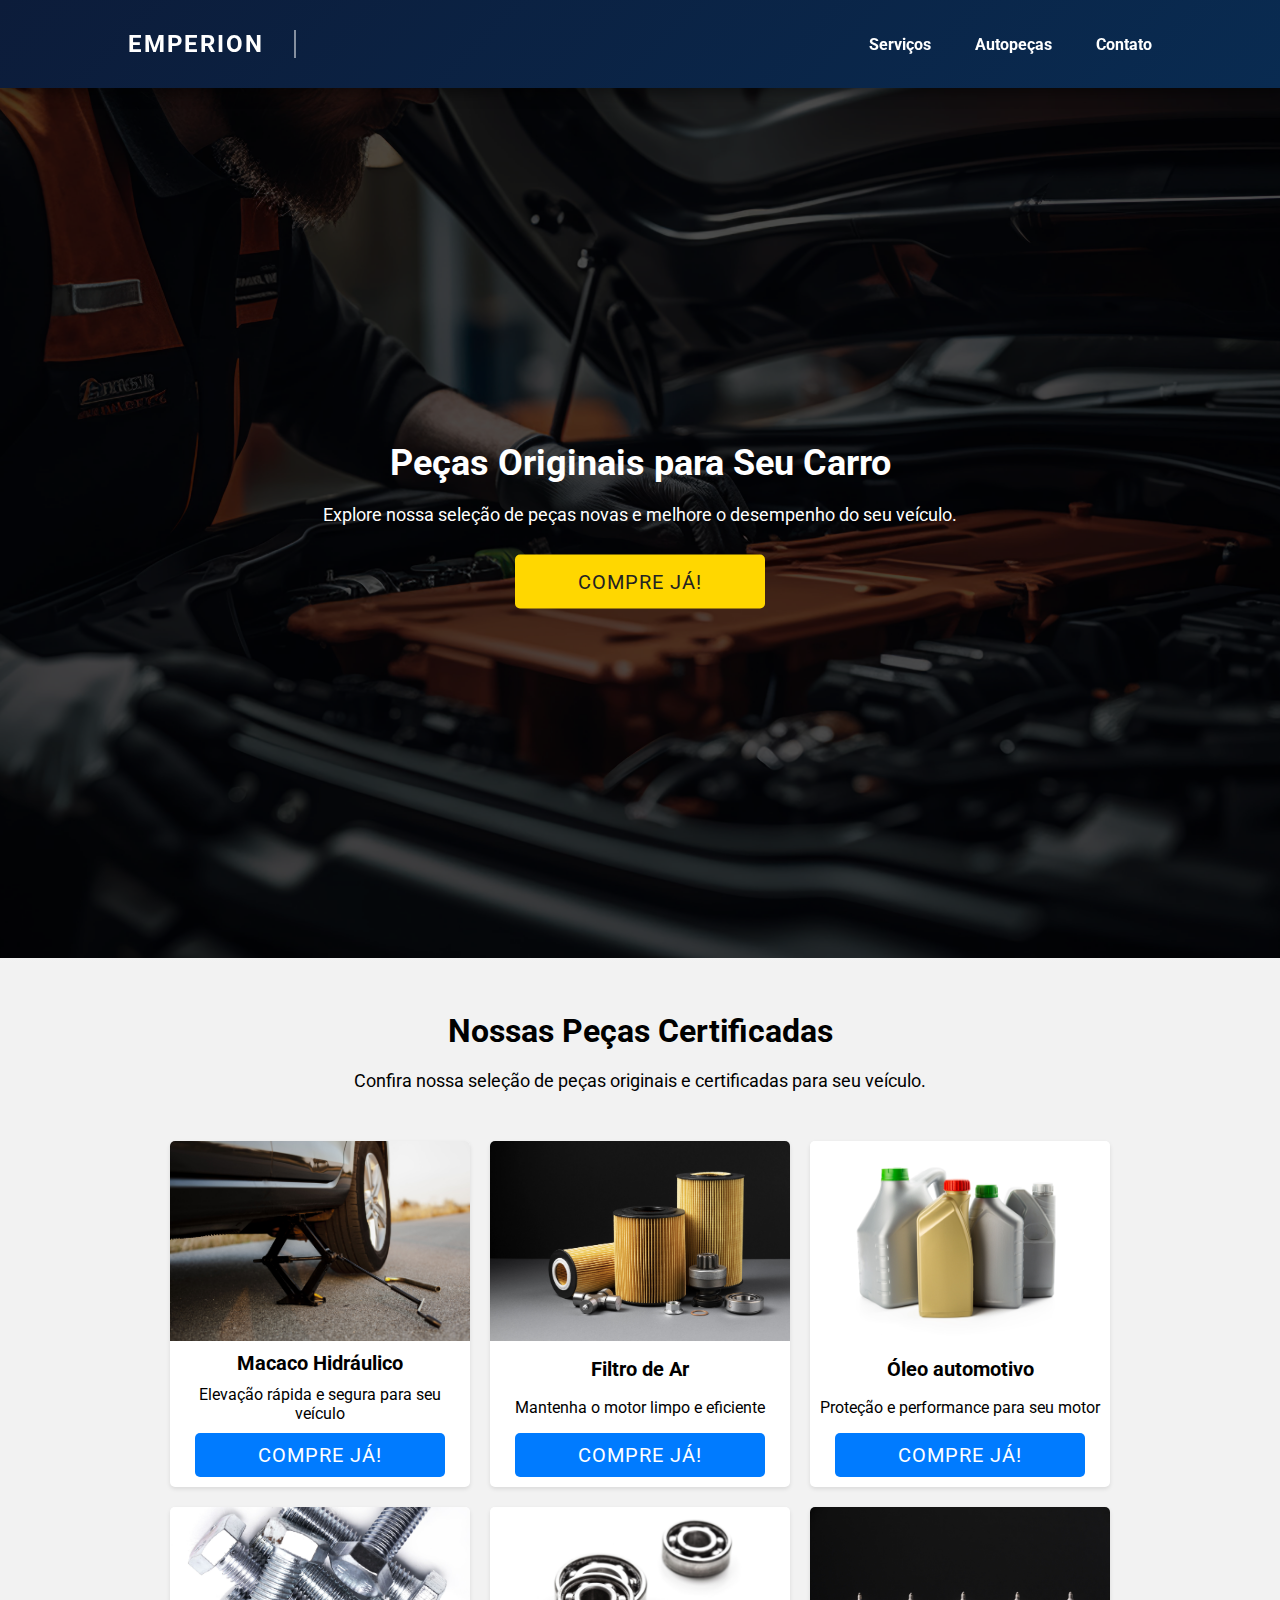
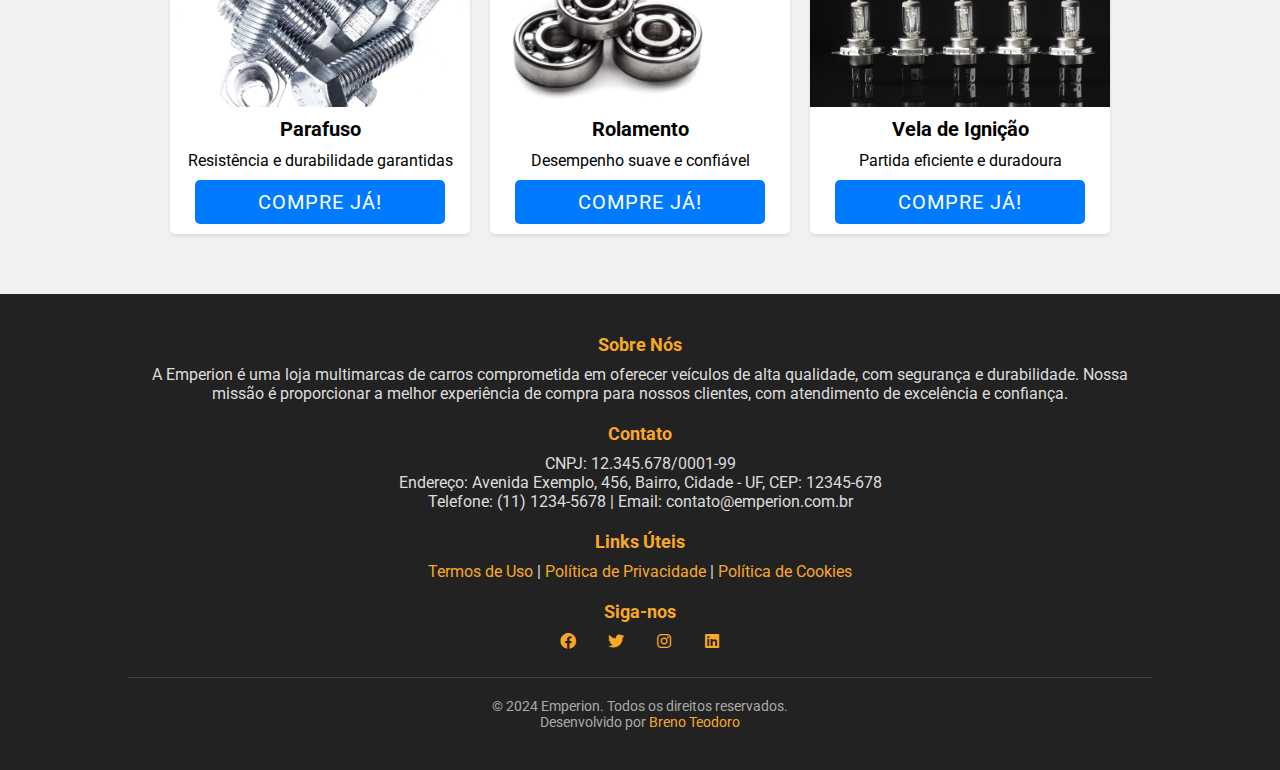
<file: pages/autopecas/autopecas.html>
<!DOCTYPE html>
<html lang="pt-br">
<head>
  <meta charset="UTF-8">
  <meta name="viewport" content="width=device-width, initial-scale=1.0">
  <!-- Font Awesome -->
  <link rel="stylesheet" href="https://cdnjs.cloudflare.com/ajax/libs/font-awesome/6.0.0-beta3/css/all.min.css">
  <!-- Roboto Font -->
  <link href="https://fonts.googleapis.com/css2?family=Roboto:wght@400;500;700&display=swap" rel="stylesheet">
  <link rel="stylesheet" href="/pages/style.css">
  <link rel="stylesheet" href="/pages/responsiveness.css">
  <script defer src="/pages/index.js"></script>
  <title>Peças Certificadas | EMPERION™</title>
</head>
<body>
  
  <header class="header">
    <div class="header-container">

      <div class="header-title"><a href="/pages/index/index.html">Emperion</a></div>
      
      <div class="menu">
        <nav class="header-nav">
          <a href="/pages/servicos/servicos.html">Serviços</a></li>
          <a href="/pages/autopecas/autopecas.html">Autopeças</a></li>
          <a href="#">Contato</a></li>
        </nav>
      </div>

      <button class="btn-menu" id="btn-menu" onclick="menuHamburguer()">
        <span class="linha"></span>
        <span class="linha"></span>
        <span class="linha"></span>
      </button>

      <div class="menu-mobile" id="menu-mobile">
        <nav class="header-nav">
          <a href="/pages/servicos/servicos.html">Serviços</a></li>
          <a href="/pages/autopecas/autopecas.html">Autopeças</a></li>
          <a href="#">Contato</a></li>
        </nav>
      </div>

    </div>
  </header>

  <div class="banner">
    <div class="banner-img">
      <img src="/assets/img/repairingCar.jpg" alt="">
      <div class="banner-overlay">
        <h2>Peças Originais para Seu Carro</h2>
        <p>Explore nossa seleção de peças novas e melhore o desempenho do seu veículo.</p>
        <a href="" class="btn-saiba-mais">Compre Já!</a>
      </div>
    </div>
  </div>  

      <section class="autoPartsSales">
        <div class="autoPartsSalesContent">
          <h2>Nossas Peças Certificadas</h2>
          <p>Confira nossa seleção de peças originais e certificadas para seu veículo.</p>
      
          <div class="autoPartsList">
            <div class="autoPartItem">
              <img src="/assets/autopecas/macacoHidraulico.jpg" alt="Part 1">
              <h3>Macaco Hidráulico</h3>
              <p>Elevação rápida e segura para seu veículo</p>
              <a href="#" class="btn-saiba-mais">Compre Já!</a>
            </div>
      
            <div class="autoPartItem">
              <img src="/assets/autopecas/filtroDeAr.jpg" alt="Part 2">
              <h3>Filtro de Ar</h3>
              <p>Mantenha o motor limpo e eficiente</p>
              <a href="#" class="btn-saiba-mais">Compre Já!</a>
            </div>

            <div class="autoPartItem">
              <img src="/assets/autopecas/oleoDeMotor.jpg" alt="Part 2">
              <h3>Óleo automotivo</h3>
              <p>Proteção e performance para seu motor</p>
              <a href="#" class="btn-saiba-mais">Compre Já!</a>
            </div>

            <div class="autoPartItem">
              <img src="/assets/autopecas/parafusoDeRoda.jpg" alt="Part 2">
              <h3>Parafuso</h3>
              <p>Resistência e durabilidade garantidas</p>
              <a href="#" class="btn-saiba-mais">Compre Já!</a>
            </div>

            <div class="autoPartItem">
              <img src="/assets/autopecas/rolamentoParaRoda.jpg" alt="Part 2">
              <h3>Rolamento</h3>
              <p>Desempenho suave e confiável</p>
              <a href="#" class="btn-saiba-mais">Compre Já!</a>
            </div>

            <div class="autoPartItem">
              <img src="/assets/autopecas/velaDeIgnicao.jpg" alt="Part 2">
              <h3>Vela de Ignição</h3>
              <p>Partida eficiente e duradoura</p>
              <a href="#" class="btn-saiba-mais">Compre Já!</a>
            </div>
      
          </div>
        </div>
      </section>

  <!-- Início rodapé -->
  <footer>
    <div class="footer-section">
        <h4>Sobre Nós</h4>
        <p>A Emperion é uma loja multimarcas de carros comprometida em oferecer veículos de alta qualidade, com segurança e durabilidade. Nossa missão é proporcionar a melhor experiência de compra para nossos clientes, com atendimento de excelência e confiança.</p>
    </div>

    <div class="footer-section">
        <h4>Contato</h4>
        <p>CNPJ: 12.345.678/0001-99</p>
        <p>Endereço: Avenida Exemplo, 456, Bairro, Cidade - UF, CEP: 12345-678</p>
        <p>Telefone: (11) 1234-5678 | Email: contato@emperion.com.br</p>
    </div>

    <div class="footer-section">
        <h4>Links Úteis</h4>
        <p>
            <a href="termos-de-uso.html" target="_blank">Termos de Uso</a> | 
            <a href="politica-de-privacidade.html" target="_blank">Política de Privacidade</a> | 
            <a href="politica-de-cookies.html" target="_blank">Política de Cookies</a>
        </p>
    </div>

    <div class="footer-section social-media">
        <h4>Siga-nos</h4>
        <a href="https://facebook.com/" target="_blank">
            <i class="fa-brands fa-facebook"></i>
        </a>
        <a href="https://twitter.com/" target="_blank">
            <i class="fa-brands fa-twitter"></i>
        </a>
        <a href="https://instagram.com/c4teodoro/" target="_blank">
            <i class="fa-brands fa-instagram"></i>
        </a>
        <a href="https://www.linkedin.com/in/brenoteo/" target="_blank">
            <i class="fa-brands fa-linkedin"></i>
        </a>
    </div>

    <div class="footer-bottom">
        <p>&copy; 2024 Emperion. Todos os direitos reservados.</p>
        <p>Desenvolvido por <a href="https://www.linkedin.com/in/brenoteo/" target="_blank">Breno Teodoro</a></p>
    </div>
</footer>
<!-- Fim Rodapé  -->
</file>
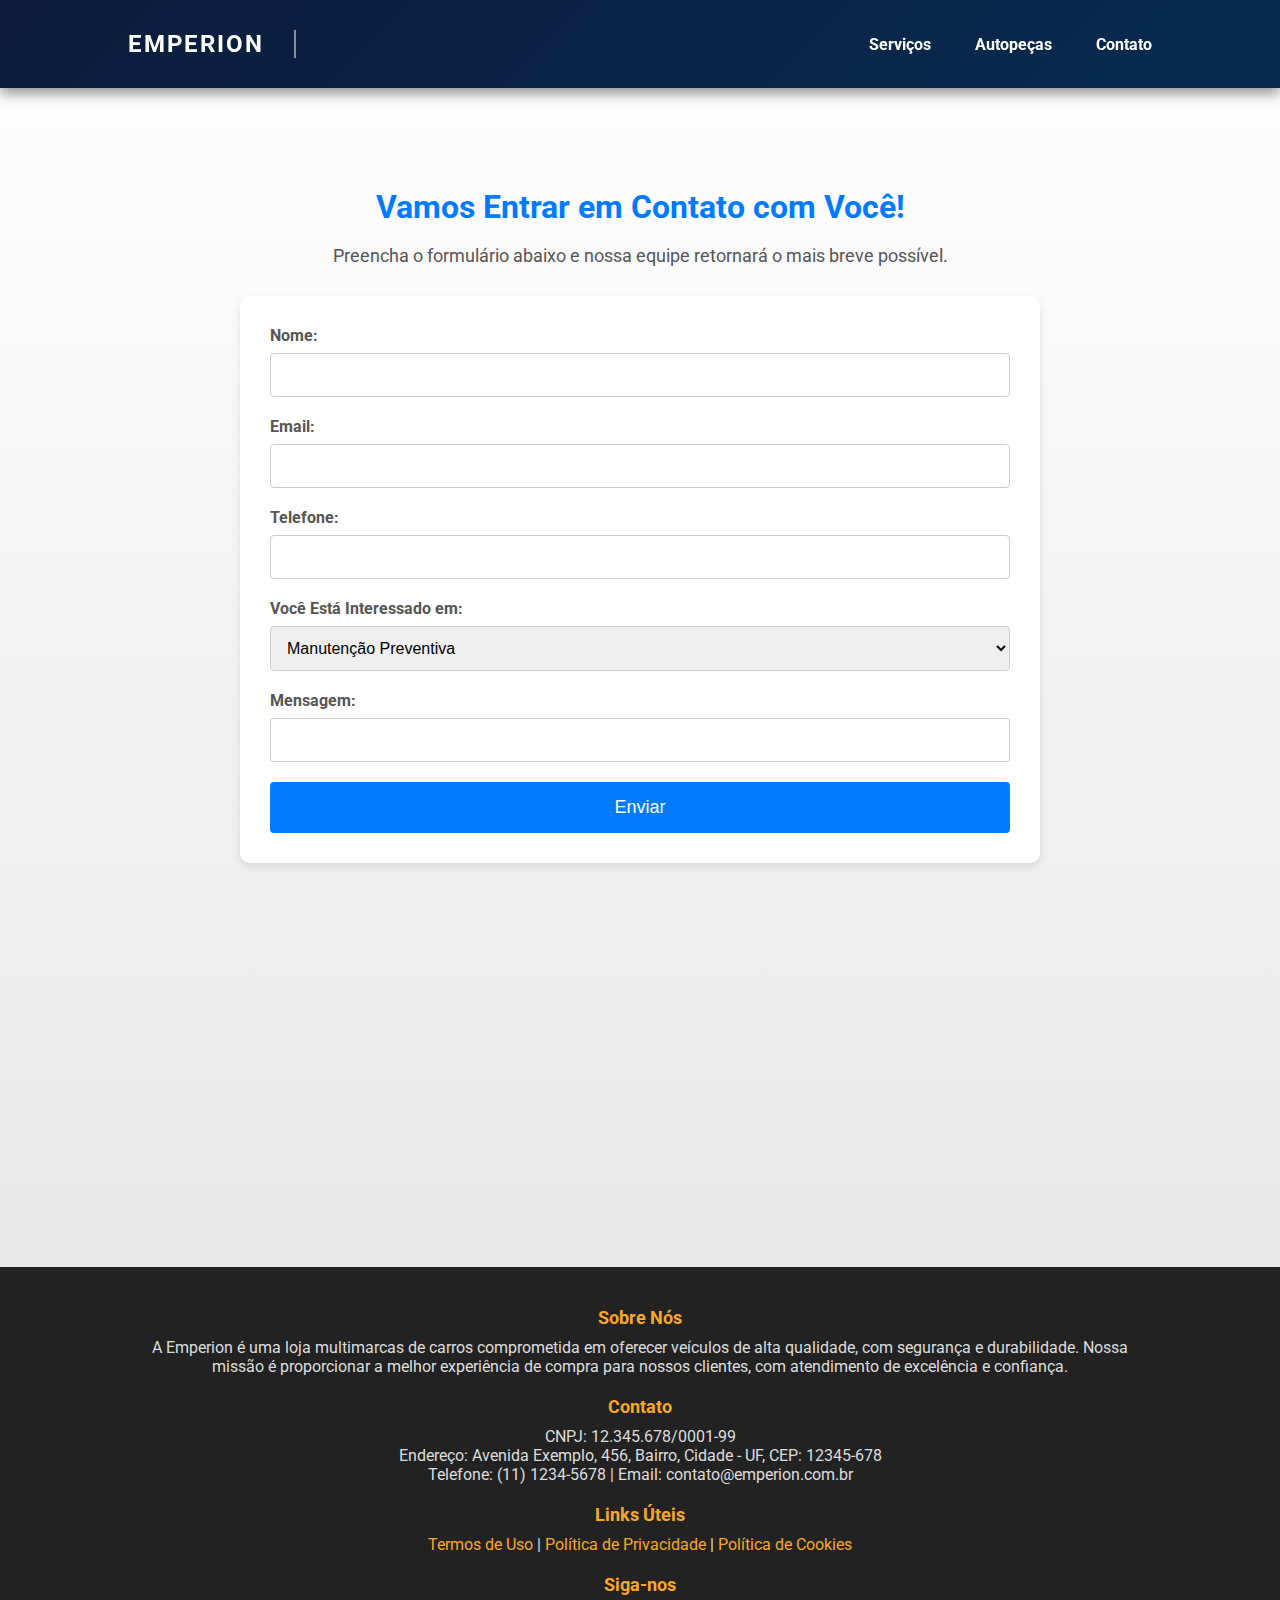
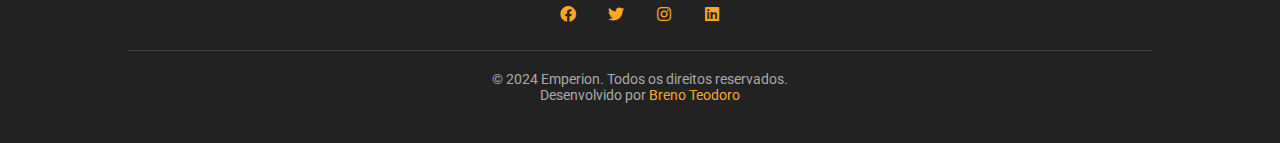
<file: pages/contato/contato.html>
<!DOCTYPE html>
<html lang="pt-br">
<head>
  <meta charset="UTF-8">
  <meta name="viewport" content="width=device-width, initial-scale=1.0">
  <!-- Font Awesome -->
  <link rel="stylesheet" href="https://cdnjs.cloudflare.com/ajax/libs/font-awesome/6.0.0-beta3/css/all.min.css">
  <!-- Roboto Font -->
  <link href="https://fonts.googleapis.com/css2?family=Roboto:wght@400;500;700&display=swap" rel="stylesheet">
  <link rel="stylesheet" href="/pages/style.css">
  <link rel="stylesheet" href="/pages/responsiveness.css">
  <script defer src="/pages/index.js"></script>
  <title>Serviços Automotivos | EMPERION™</title>
</head>
<body>

  <header class="header">
    <div class="header-container">

      <div class="header-title"><a href="/pages/index/index.html">Emperion</a></div>
      
      <div class="menu">
        <nav class="header-nav">
          <a href="/pages/servicos/servicos.html">Serviços</a></li>
          <a href="/pages/autopecas/autopecas.html">Autopeças</a></li>
          <a href="/pages/contato/contato.html">Contato</a></li>
        </nav>
      </div>

      <button class="btn-menu" id="btn-menu" onclick="menuHamburguer()">
        <span class="linha"></span>
        <span class="linha"></span>
        <span class="linha"></span>
      </button>

      <div class="menu-mobile" id="menu-mobile">
        <nav class="header-nav">
          <a href="/pages/servicos/servicos.html">Serviços</a></li>
          <a href="/pages/autopecas/autopecas.html">Autopeças</a></li>
          <a href="/pages/contato/contato.html">Contato</a></li>
        </nav>
      </div>

    </div>
  </header>

  <div class="contact-container">
    <h1>Vamos Entrar em Contato com Você!</h1>
    <p>Preencha o formulário abaixo e nossa equipe retornará o mais breve possível.</p>
    
    <form action="mailto:contato@multicarros.com" method="post" enctype="text/plain">
        <label for="nome">Nome:</label>
        <input type="text" id="nome" name="nome" required>
    
        <label for="email">Email:</label>
        <input type="email" id="email" name="email" required>
    
        <label for="telefone">Telefone:</label>
        <input type="tel" id="telefone" name="telefone" required>
    
        <label for="interesse">Você Está Interessado em:</label>
        <select id="interesse" name="interesse" required>
            <option value="manutencao">Manutenção Preventiva</option>
            <option value="compra">Compra de Veículo</option>
        </select>

        <label for="nome">Mensagem:</label>
        <input type="text" id="mensagem" name="mensagem" required>
    
        <button type="submit">Enviar</button>
    </form>  
  </div>

  <iframe class="map-contact" src="https://www.google.com/maps/embed?pb=!1m18!1m12!1m3!1d3749.7615708435437!2d-43.94545272555921!3d-19.976526939757466!2m3!1f0!2f0!3f0!3m2!1i1024!2i768!4f13.1!3m3!1m2!1s0xa6980296c92bed%3A0xef5d078d1948d46d!2sRua%20Maestro%20Arthur%20Bosmans%2C%2023%20-%20Belvedere%2C%20Belo%20Horizonte%20-%20MG%2C%2030320-680!5e0!3m2!1sen!2sbr!4v1719540811920!5m2!1sen!2sbr" width="400" height="300" style="border:0;" allowfullscreen="" loading="lazy" referrerpolicy="no-referrer-when-downgrade"></iframe>

  <!-- Início rodapé -->
  <footer>
    <div class="footer-section">
        <h4>Sobre Nós</h4>
        <p>A Emperion é uma loja multimarcas de carros comprometida em oferecer veículos de alta qualidade, com segurança e durabilidade. Nossa missão é proporcionar a melhor experiência de compra para nossos clientes, com atendimento de excelência e confiança.</p>
    </div>

    <div class="footer-section">
        <h4>Contato</h4>
        <p>CNPJ: 12.345.678/0001-99</p>
        <p>Endereço: Avenida Exemplo, 456, Bairro, Cidade - UF, CEP: 12345-678</p>
        <p>Telefone: (11) 1234-5678 | Email: contato@emperion.com.br</p>
    </div>

    <div class="footer-section">
        <h4>Links Úteis</h4>
        <p>
            <a href="termos-de-uso.html" target="_blank">Termos de Uso</a> | 
            <a href="politica-de-privacidade.html" target="_blank">Política de Privacidade</a> | 
            <a href="politica-de-cookies.html" target="_blank">Política de Cookies</a>
        </p>
    </div>

    <div class="footer-section social-media">
        <h4>Siga-nos</h4>
        <a href="https://facebook.com/" target="_blank">
            <i class="fa-brands fa-facebook"></i>
        </a>
        <a href="https://twitter.com/" target="_blank">
            <i class="fa-brands fa-twitter"></i>
        </a>
        <a href="https://instagram.com/c4teodoro/" target="_blank">
            <i class="fa-brands fa-instagram"></i>
        </a>
        <a href="https://www.linkedin.com/in/brenoteo/" target="_blank">
            <i class="fa-brands fa-linkedin"></i>
        </a>
    </div>

    <div class="footer-bottom">
        <p>&copy; 2024 Emperion. Todos os direitos reservados.</p>
        <p>Desenvolvido por <a href="https://www.linkedin.com/in/brenoteo/" target="_blank">Breno Teodoro</a></p>
    </div>
</footer>
<!-- Fim Rodapé  -->

</body>
</html>
</file>
<file: pages/style.css>
*{
  box-sizing: border-box;
  margin: 0;
  padding: 0;
}

body{
  background: linear-gradient(to bottom, #ffffff, #e0e0e0);
  font-family: 'Roboto', sans-serif;
}

:root {
  --gradient-color: linear-gradient(to right, #1e1e1e, #ff8c00);
  --text-clip: text;
  --text-color: #ff8c00;
  --text-fill: transparent;
}

/* Início Cabeçalho */
.header{
  background: linear-gradient(135deg, #0c1c3a, #092b51);
  box-shadow: 0 6px 12px rgba(0, 0, 0, 0.4);
  color: #fff;
  padding: 30px 0;
  position: sticky;
  top: -100px;
  transition: top 0.5s ease-in-out;
  width: 100%;
  z-index: 1000;
}

.header-container{
  align-items: center;
  display: flex;
  justify-content: space-between;
  margin: 0 auto;
  max-width: 1400px;
  padding: 0 10%;
}

.header-title{
  border-right: 2px solid rgba(255, 255, 255, 0.5);
  cursor: pointer;
  font-size: 24px;
  font-weight: bold;
  letter-spacing: 2px;
  margin-right: 30px;
  padding-right: 30px;
  text-transform: uppercase;
  transition: transform 0.5s ease;
}

.header-title:hover{
  transform: translateX(10px);
}

.header-title a{
  color: #fff;
  text-decoration: none;
}

.menu{
  display: flex;
  list-style: none;
  margin: 0;
  padding: 0;
}

.menu a{
  color: #fff;
  font-weight: bold;
  margin-left: 40px;
  position: relative;
  text-decoration: none;
  transition: color 0.3s;
}

.menu a:before{
  background-color: #ffd700;
  bottom: -5px;
  content: '';
  height: 2px;
  left: 0;
  position: absolute;
  transition: transform 0.3s ease;
  transform: scaleX(0);
  width: 100%;
}

.menu a:hover:before{
  transform: scaleX(1);
}

.btn-menu{
  background: transparent;
  border: 4px solid #fff;
  border-radius: 10px;
  cursor: pointer;
  display: none;
  height: 60px;
  width: 60px;
}
.btn-menu.active{
  border: 4px solid red;
  transition: 0.5s ease-in-out;
}

.btn-menu.active .linha:nth-child(1){
  background-color: red;
  transform: translateY(10px) rotate(-45deg);
}

.btn-menu.active .linha:nth-child(2){
  background-color: #0c1c3a;
  width: 0;
}

.btn-menu.active .linha:nth-child(3){
  background-color: red;
  transform: translateY(-15px) rotate(45deg);
}

.btn-menu .linha{
  background-color: #e0e0e0;
  display: block;
  height: 5px;
  margin: 7px auto;
  width: 30px;

  position: relative;
  transform-origin: center;
  transition: 0.5s ease;
}

.menu-mobile{
  background: linear-gradient(135deg, #0c1c3a, #092b51);
  display: none;
  height: 0;
  left: 0;
  overflow: hidden;
  position: absolute;
  top: 0;
  transition: 0.5s ease-in-out;
  visibility: hidden;
  width: 100%;
}
/* Fim Cabeçalho */

/* Início Banner */
.banner{
  position: relative;
}

.banner-img{
  position: relative;
}

.banner-img img{
  height: calc(100vh - 30px);
  object-fit: cover;
  width: 100%;
  filter: brightness(30%);
}

.banner-overlay h2{
  color: #fff;
  font-size: 36px;
  margin-bottom: 20px;
}

.banner-overlay p{
  color: #fff;
  font-size: 18px;
  margin-bottom: 30px;
}

.banner-overlay{
  left: 50%;
  margin-bottom: 30px;
  position: absolute;
  text-align: center;
  top: 50%;
  transform: translate(-50%, -50%);
}

.banner-overlay .btn{
  background-color: #ffd700;
  border-radius: 10px;
  color: #222;
  display: inline-block;
  font-weight: bold;
  padding: 12px 24px;
  text-decoration: none;
  transition: background-color 0.3s;
}

.banner-overlay .btn:hover{
  background-color: #f9a825;
}
/* Fim Banner */

/* Início Mensagem */
.message-container{
  display: grid;
  gap: 20px;
  grid-template-columns: repeat(3, 1fr);
  margin: 0 10%;
  max-width: auto;
  padding: 80px 0;
}

.message-content::after{
  border-bottom: 2px solid transparent;
  border-radius: 10px;
  border-left: 2px solid transparent;
  bottom: -2px;
  content: '';
  left: -2px;
  position: absolute;
  transition: .5s ease-in-out;
  width: 0px;
}

.message-content:hover::after{
  border-bottom: 2px solid #ffd700;
  border-left: 2px solid #ffd700;
  height: 100%;
  width: 100%;
}

.message-content::before {
  border-right: 2px solid transparent;
  border-radius: 6px;
  border-top: 2px solid transparent;
  content: '';
  position: absolute;
  right: -2px;
  top: -2px;
  transition: .5s ease-in-out;
  width: 0px;
}

.message-content:hover::before{
  border-right: 2px solid #ffd700;
  border-top: 2px solid #ffd700;
  height: 100%;
  width: 100%;
}

.message-content{
  background-color: #f9f9f9;
  border: 1px solid #e0e0e0;
  border-radius: 10px;
  box-shadow: 0 4px 8px rgba(0, 0, 0, 0.1);
  padding: 40px;
  text-align: center;
  transition: transform 0.3s, box-shadow 0.3s;
}

.message-content:hover{
  box-shadow: 0 8px 16px rgba(0, 0, 0, 0.2);
  transform: translateY(-5px);
}

.message-content .fa-solid{
  color: #ffd700;
  font-size: 30px; 
  margin-bottom: 20px;
}

.message-content h2{
  color: #333;
  font-size: 24px;
  margin-bottom: 20px;
}

.message-content p{
  color: #666;
  line-height: 1.6;
}
/* Fim Mensagem */

/* Início Lista de Carros */
.car-section-title{
  background: var(--gradient-color);
  background-clip: var(--text-clip);
  color: var(--text-color);
  font-size: 48px;
  font-weight: 700;
  margin-bottom: 40px;
  text-align: center;
  font-family: 'Roboto', sans-serif;
  -webkit-background-clip: var(--text-clip);
  -webkit-text-fill-color: var(--text-fill);
}

.car-list{
  display: flex;
  flex-wrap: wrap;
  justify-content: space-between;
  margin: 0 10%;
}

.car-item{
  border-radius: 10px;
  box-shadow: 0 4px 8px rgba(0, 0, 0, 0.1);
  cursor: pointer;
  display: flex;
  flex-direction: column;
  margin-bottom: 30px;
  transition: transform 0.3s ease-in-out;
  width: calc(50% - 15px);
}

.car-item:hover{
  transform: translateY(-5px);
}

.car-item img{
  border-radius: 10px 10px 0 0;
  height: 70%;
  width: 100%;
  transition: transform 0.3s ease;
}

.car-item img:hover{
  transform: skew(0.5deg, 0.5deg);
}

.car-item h3{
  color: #333;
  font-size: 24px;
  margin: 20px 0 10px;
  text-align: center;
}

.car-item p{
  color: #666;
  text-align: center;
  flex-grow: 1;
}

.car-item a{
  background-color: #ffd700;
  border: none;
  border-radius: 0 0 10px 10px;
  color: #222;
  display: inline-block;
  padding: 10px 20px;
  text-align: center;
  text-decoration: none;
  transition: background-color 0.3s ease;
}

.car-item a:hover{
  background-color: #f9a825;
}
/* Fim Lista de Carros */

/* Início Seção de Seguros de Carros */
.insurance{
  background-color: #f9f9f9;
  padding: 60px 0;
}

.insurance-container{
  margin: 0 10%;
}

.section-title{
  background: var(--gradient-color);
  background-clip: var(--text-clip);
  color: var(--text-color);
  font-family: 'Roboto', sans-serif;
  font-size: 48px;
  font-weight: 700;
  margin-bottom: 40px;
  text-align: center;
  text-shadow: 1px 1px 2px rgba(0, 0, 0, 0.1);
  text-transform: uppercase;
  -webkit-background-clip: var(--text-clip);
  -webkit-text-fill-color: var(--text-fill);
}

.insurance-wrapper{
  align-items: center;
  display: flex;
  flex-wrap: wrap;
  justify-content: space-around;
  margin-bottom: 40px;
}

.insurance-item{
  flex: 0 1 calc(50% - 20px);
  margin-bottom: 40px;
  max-width: calc(50% - 20px);
  text-align: center;
}

.insurance-item img{
  border-radius: 10px;
  max-width: 100%;
}

.insurance-text{
  font-size: 18px;
  line-height: 1.8;
}

.btn-saiba-mais{
  background-color: #ffd700;
  border: none;
  border-radius: 5px;
  color: #222;
  cursor: pointer;
  display: block;
  font-size: 20px;
  letter-spacing: 1px;
  margin: 0 auto;
  padding: 15px 20px;
  text-align: center;
  text-decoration: none;
  text-transform: uppercase;
  transition: background-color 0.3s ease, transform 0.2s ease;
  width: 250px;
}

.btn-saiba-mais:hover{
  background-color: #f9a825;
  transform: scale(1.05);
}
/* Fim Seção de Seguros de Carro */

/* Início Autopecas */
.autopecas-container{
  align-items: center;
  display: flex;
  justify-content: center;
  margin: 100px 10%;
}

.autopecas-container img{
  border-radius: 10px;
  box-shadow: 0 4px 8px rgba(0, 0, 0, 0.1);
  height: auto;
  max-width: 50%;
}

.autopecas-content{
  align-items: center;
  display: flex;
  flex-direction: column;
  justify-content: center;
  margin-left: 50px;
  padding: 20px;
}

.autopecas-content h1{
  background: var(--gradient-color);
  background-clip: var(--text-clip);
  color: var(--text-color);
  font-family: 'Roboto', sans-serif;
  font-size: 36px;
  font-weight: 700;
  margin: 20px 0 10px;
  text-align: center;
  text-transform: uppercase;
  -webkit-background-clip: var(--text-clip);
  -webkit-text-fill-color: var(--text-fill);
}

.autopecas-content p{
  font-size: 16px;
  line-height: 1.6;
  margin: 20px 0;
}

.btn-descubra-agora{
  background-color: #ffd700;
  border: none;
  border-radius: 8px;
  color: #222;
  cursor: pointer;
  font-size: 18px;
  letter-spacing: 1px;
  padding: 15px 40px;
  text-transform: uppercase;
  transition: background-color 0.3s ease, transform 0.2s ease;
  width: 100%;
}

.btn-descubra-agora:hover{
  background-color: #f9a825;
  transform: scale(1.05);
}
/* Fim Autopecas */

/* Início Rodapé */
footer{
  background-color: #222;
  color: #ddd;
  padding: 40px 10%;
  text-align: center;
}

footer a{
  color: #f9a825;
  text-decoration: none;
}

footer a:hover{
  text-decoration: underline;
}

footer .footer-section{
  margin-bottom: 20px;
}

footer .footer-section h4{
  color: #f9a825;
  font-size: 18px;
  margin-bottom: 10px;
}

footer .social-media a{
  display: inline-block;
  margin: 0 10px;
}

footer .social-media a .fa-brands{
  height: 24px;
  width: 24px;
}

footer .footer-bottom{
  border-top: 1px solid #444;
  color: #aaa;
  font-size: 14px;
  padding-top: 20px;
}
/* Fim Rodapé */





/* Página de Serviços */
.main-service{
  align-items: center;
  color: #333;
  display: flex;
  flex-direction: column;
  font-family: 'Roboto', sans-serif;
  padding: 40px 0;
  width: 100%;
}

.section-service{
  margin-bottom: 20px;
  text-align: center;
}

.section-service h1{
  background: var(--gradient-color);
  background-clip: var(--text-clip);
  color: var(--text-color);
  font-size: clamp(1rem, 2vw + 2rem, 2.7rem);
  margin-bottom: 20px;
  text-transform: uppercase;
  -webkit-background-clip: var(--text-clip);
  -webkit-text-fill-color: var(--text-fill);
}

.section-service p{
  font-size: clamp(1rem, 2vw + 1rem, 1.5rem);
  margin: 0 5% 40px 5%;
}

.service-hr{
  border: none;
  border-top: 2px solid #ccc;
  margin-bottom: 40px;
  width: 80%;
}

.service-images{
  display: flex;
  justify-content: center;
  width: 100%;
}

.service-images-content{
  display: flex;
  flex-wrap: wrap;
  gap: 20px;
  justify-content: center;
  max-width: 80%;
}

.service-images-content img{
  border-radius: 10px;
  box-shadow: 0 0 10px 5px rgba(0, 0, 0, 0.5);
  max-width: 300px;
  transition: box-shadow 0.3s ease-in-out, transform 0.3s ease-in-out;
  width: 100%;
}

.service-images-content img:nth-last-child(2){
  position: relative;
  top: 15px;
}

.maintenance-container{
  font-family: 'Roboto', sans-serif;
  padding: 100px 10%;
  text-align: center;
  width: 100%;
}

.maintenance-container h2{
  background: var(--gradient-color);
  background-clip: var(--text-clip);
  color: var(--text-color);
  font-size: 3rem;
  padding: 10px;
  -webkit-background-clip: var(--text-clip);
  -webkit-text-fill-color: var(--text-fill);
}

.maintenance-container p{
  font-size: 20px;
  line-height: 1.6;
  padding: 10px 0;
}

.maintenance-container .services-offered{
  border-bottom: 2px solid #0c1c3a;
  margin: 20px 0 5px 0;
}

.maintenance-container .services-ul{
  list-style-type: none;
  padding: 0;
}

.maintenance-container .services-ul li{
  background-color: #f0f0f0;
  border-radius: 5px;
  box-shadow: 2px 2px 5px rgba(0, 0, 0, 0.1);
  margin-bottom: 10px;
  padding: 10px;
  transition: background-color 0.3s ease;
}

.maintenance-container li:hover{
  background-color: #e0e0e0;
}

.maintenance-container a{
  color: #000000;
  text-decoration: none;
}

.services-copywriting h3{
  color: #1e1e1e;
  text-transform: uppercase;
  padding-top: 40px;
}

@keyframes heartbeat {
  0% {
    transform: scale(1);
  }
  50% {
    transform: scale(1.02);
  }
  100% {
    transform: scale(1);
  }
}

.btn-services-offered{
  animation: heartbeat 2s infinite;
  background-color: #ffd700;
  border: none;
  border-radius: 10px;
  color: #222;
  cursor: pointer;
  font-size: 20px;
  letter-spacing: 1px;
  margin: 10px auto 0 auto;
  padding: 30px 10px;
  text-align: center;
  text-decoration: none;
  text-transform: uppercase;
  transition: .3s ease;
  width: 50%;
}

.btn-services-offered:hover{
  background-color: #f9a825;
}

/* Auto Parts Sales Section */
.autoPartsSales{
  background-color: #f2f2f2;
  padding: 50px 0;
  text-align: center;
}

.autoPartsSalesContent{
  margin: 0 auto;
  max-width: 1200px;
  padding: 0 20px;
}

.autoPartsSales h2{
  font-size: 32px;
  margin-bottom: 20px;
}

.autoPartsSales p{
  font-size: 18px;
  margin-bottom: 40px;
}

.autoPartsList{
  display: flex;
  flex-wrap: wrap;
  justify-content: center;
}

.autoPartItem{
  background-color: #fff;
  border-radius: 5px;
  box-shadow: 0 2px 4px rgba(0, 0, 0, 0.1);
  margin: 10px;
  overflow: hidden;
  width: 300px;

  display: flex;
  flex-direction: column;
  justify-content: space-between;
}

.autoPartItem img{
  height: 200px;
  object-fit: cover;
  width: 100%;
}

.autoPartItem h3{
  font-size: 20px;
  margin: 0;
  padding: 10px;
}

.autoPartItem p{
  font-size: 16px;
  margin: 0;
  padding: 0 10px;
}

.autoPartItem .btn-saiba-mais{
  align-self: center;
  background-color: #007bff;
  border-radius: 5px;
  color: #fff;
  display: inline-block;
  margin: 10px;
  padding: 10px 20px;
  text-decoration: none;
  transition: background-color 0.3s;
}

.autoPartItem .btn-saiba-mais:hover{
  background-color: #0056b3;
}

/* Página de Contato */
.map-contact{
  width: 100%;
}

.contact-container{
  margin: 100px auto;
  width: 80%;
}

.contact-container h1{
  color: #007BFF;
  font-size: 2em;
  margin-bottom: 20px;
  text-align: center;
}

.contact-container p{
  color: #555;
  font-size: 1.1em;
  margin-bottom: 30px;
  text-align: center;
}

.contact-container form{
  background-color: #fff;
  border-radius: 10px;
  box-shadow: 0 4px 8px rgba(0, 0, 0, 0.1);
  margin: 0 auto;
  max-width: 800px;
  padding: 30px;
  width: 100%;
}

.contact-container label{
  color: #555;
  display: block;
  font-weight: bold;
  margin-bottom: 8px;
}

.contact-container input[type="text"],
.contact-container input[type="email"],
.contact-container input[type="tel"],
select{
  border: 1px solid #ccc;
  border-radius: 4px;
  box-sizing: border-box;
  font-size: 16px;
  margin-bottom: 20px;
  padding: 12px;
  transition: border-color 0.3s;
  width: 100%;
}

.contact-container input[type="text"]:focus,
.contact-container input[type="email"]:focus,
.contact-container input[type="tel"]:focus,
select:focus {
  border-color: #007BFF;
  outline: none;
}

.contact-container button{
  background-color: #007BFF;
  border: none;
  border-radius: 4px;
  color: white;
  cursor: pointer;
  font-size: 18px;
  padding: 15px;
  transition: background-color 0.3s ease, transform 0.3s ease;
  width: 100%;
}

.contact-container button:hover{
  background-color: #0056b3;
  transform: translateY(-2px);
}
</file>
<file: pages/responsiveness.css>
@media (max-width: 1100px){
  .message-container{
    grid-template-columns: auto;
  }
}

@media (max-width: 940px){
  .car-section-title{
    font-size: clamp(1rem, 2vw + 1rem, 2rem);
  }

  .section-title{
    font-size: clamp(1rem, 2vw + 1rem, 2rem);
  }
  
  .insurance-item{
    max-width: 100%;
  }

  .autopecas-container {
    align-items: center;
    flex-direction: column;
    justify-content: center;
    margin: 50px 5%;
  }

  .autopecas-container img{
    max-width: 100%;
  }

  .autopecas-content h1{
    font-size: clamp(1rem, 2vw + 1rem, 2rem);
  }

  .autopecas-content{
    margin: 0 10%;
  }
}

@media (max-width: 768px){
  .header-container{
    position: relative;
    height: 30px;
  }

  .menu{
    display: none;
  }

  .btn-menu{
    display: inline;
  }

  .menu-mobile{
    display: inline;
    top: 60px;
  }

  .menu-mobile.open{
    height: 100vh;
    visibility: visible;
  }

  .menu-mobile .header-nav a{
    color: #fff;
    display: block;
    font-size: 16pt;
    padding: 30px 30px;
    text-decoration: none;
  }

  .menu-mobile .header-nav a:hover{
    background-color: #111111;
  }

  .message-container .fa-solid{
    font-size: 20px;
  }

  .car-item{
    width: 100%;
  }

  .insurance-wrapper{
    align-items: center;
    flex-direction: column;
    justify-content: center;
  }

  .autopecas-container{
    margin: 0;
  }

  .autopecas-container img{
    margin-top: 40px;
    width: 80%;
  }

  .autopecas-content{
    margin: 0 10%;
  }

  /* Página Serviços*/
  .main-service .section-service h1{
    font-size: 35px;
  }

  .btn-services-offered{
    width: 80%;
  }

  .wifi-services-content h1{
    font-size: 30px;
  }

  .wifi-services-content h2{
    font-size: 25px;
  }

  .wifi-services-list{
    display: flex;
    flex-direction: column;
  }

  .wifi-services-list{
    margin: 20px 0;
  }

  .additional-services-container img{
    max-width: 60%;
    width: 100%;
  }

  .autoPartItem {
    width: 45%;
  }
}

@media (max-width: 480px) {
  .autoPartItem {
    width: 90%;
  }
}
</file>
